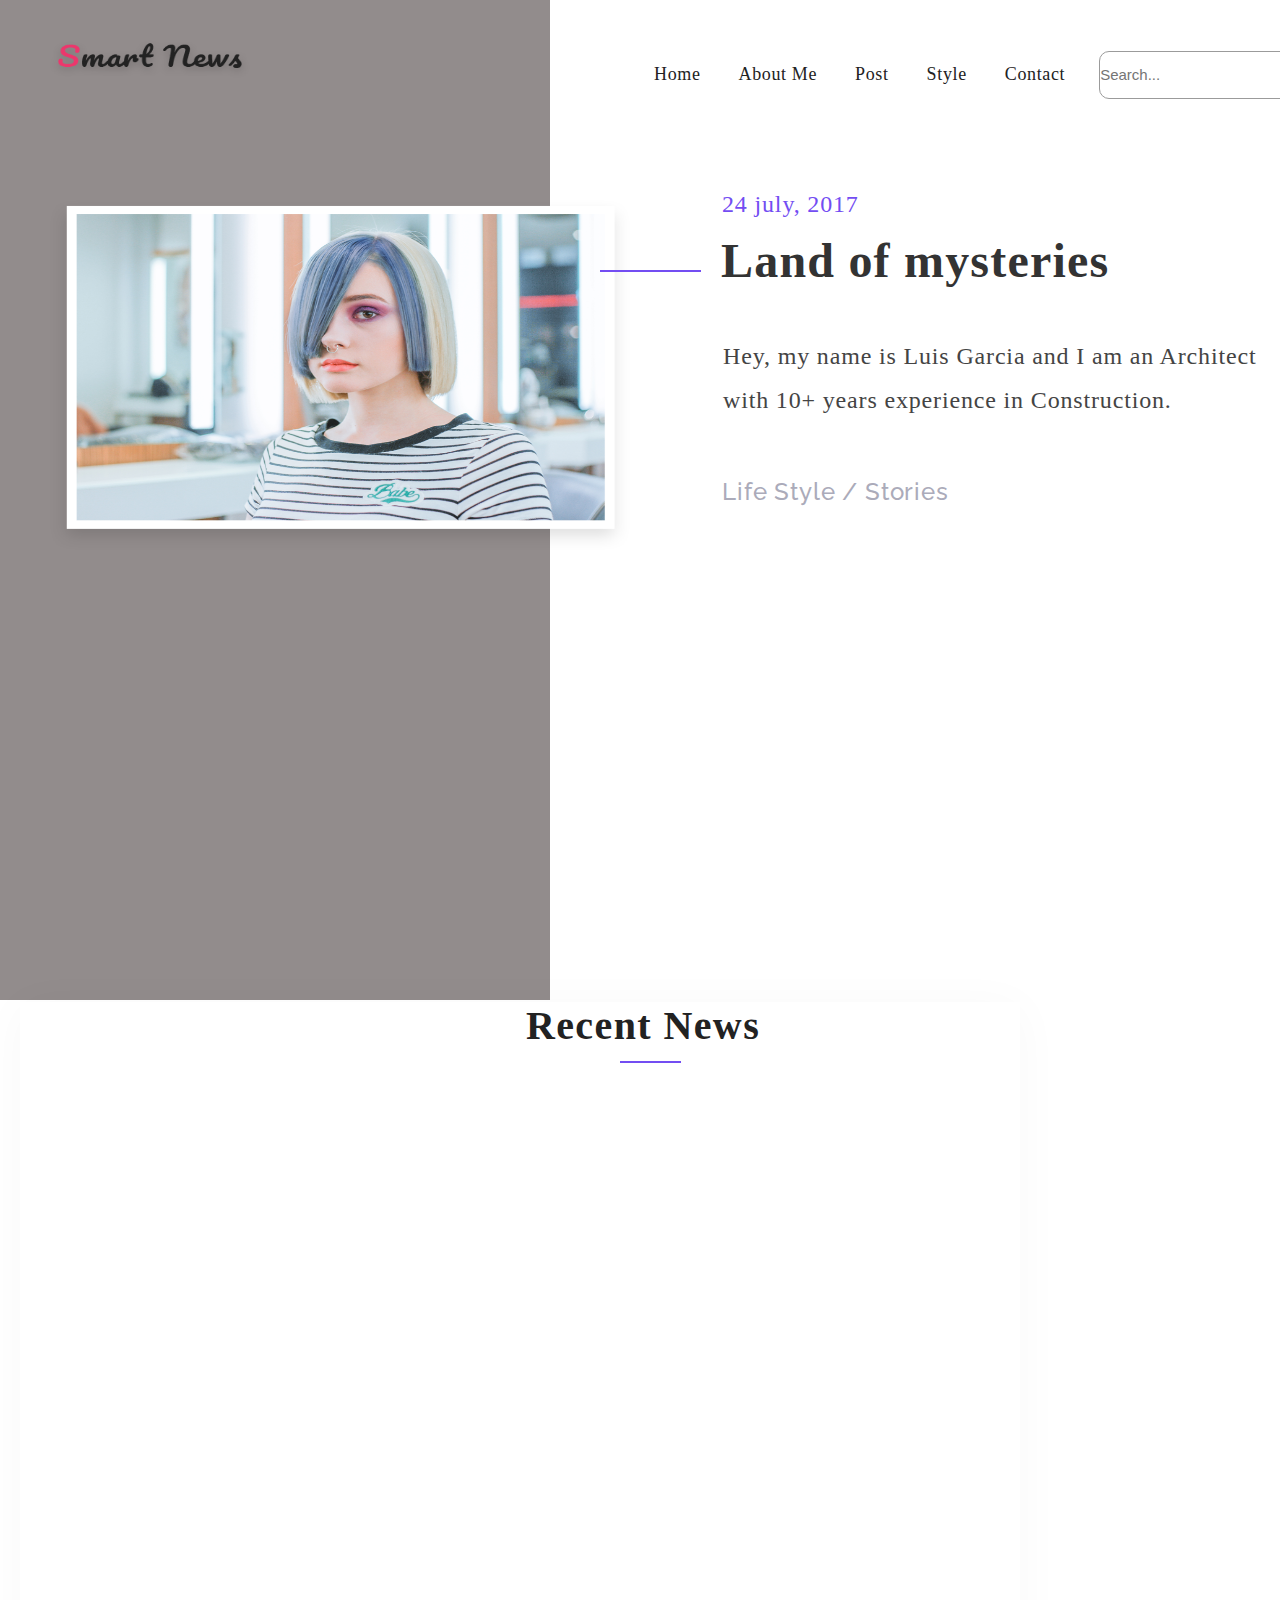
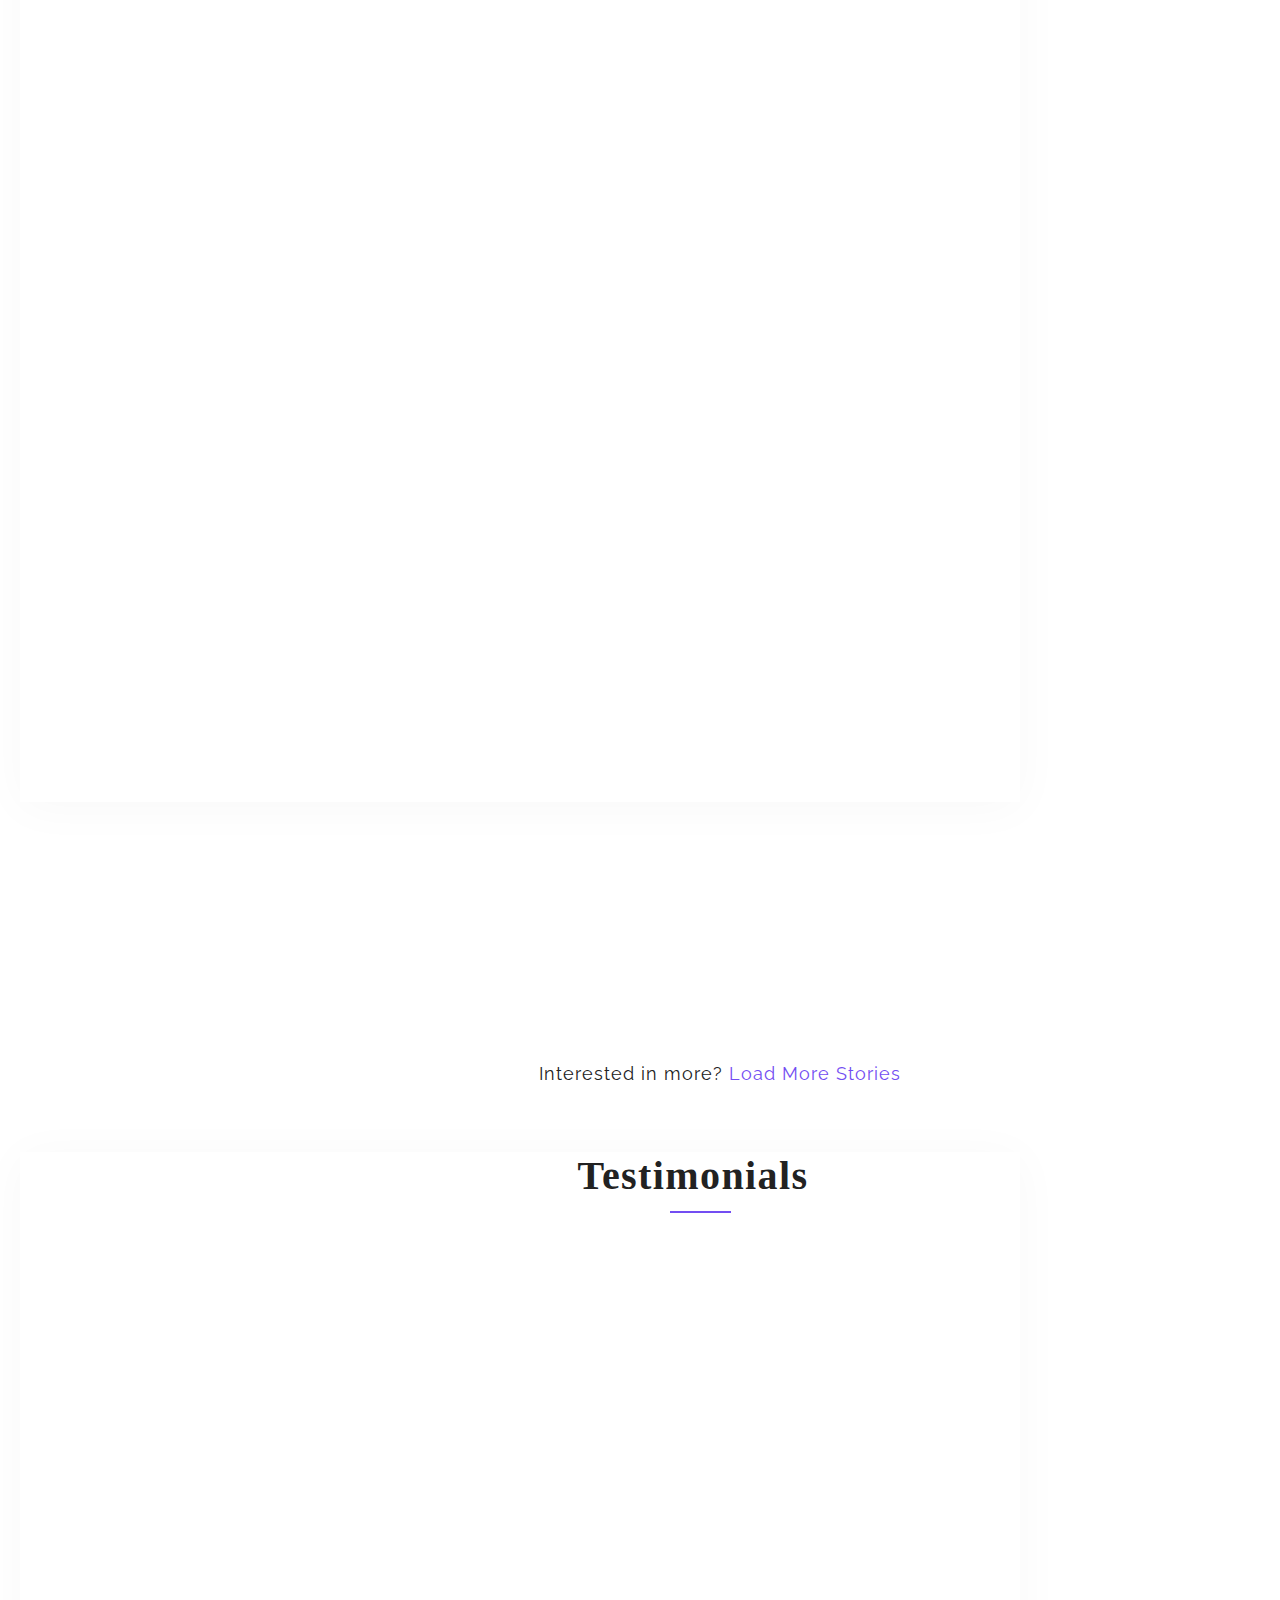
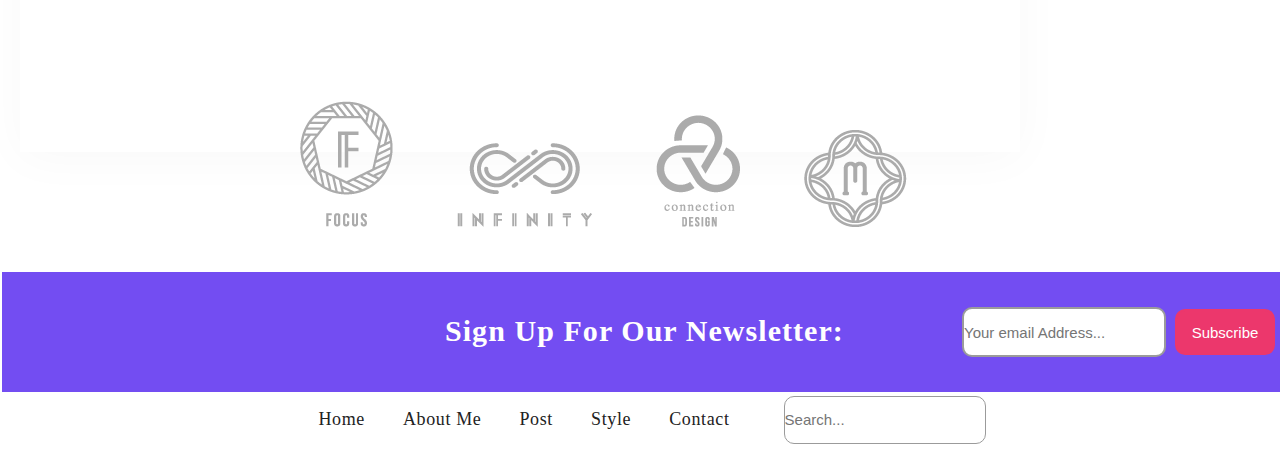
<file: index.html>
<!doctype html>
<html>
<head>
<meta charset="utf-8">
<title>Untitled Document</title>
<link href="index.css" rel="stylesheet" type="text/css">
<link rel="stylesheet" href="https://pro.fontawesome.com/releases/v5.10.0/css/all.css" integrity="sha384-AYmEC3Yw5cVb3ZcuHtOA93w35dYTsvhLPVnYs9eStHfGJvOvKxVfELGroGkvsg+p" crossorigin="anonymous"/>
<link href="https://unpkg.com/aos@2.3.1/dist/aos.css" rel="stylesheet">
</head>

<body>
	<section id="background">
		<img class="hinh1" src="image/1.png">
		<hr class="hrlogo">
		<nav>
			<img class="logo" src="image/Smart News.png">
		</nav>
		<div id="bg">
		<ul>
		  	<li><a href="#home" class="smoothScroll"></a>Home</li>
			<li><a href="#about" class="smoothScroll"></a>About Me</li>
			<li><a href="#post" class="smoothScroll"></a>Post</li>
			<li><a href="#style" class="smoothScroll"></a>Style</li>
			<li><a href="#contact" class="smoothScroll"></a>Contact</li>
			<input type="text" class="ip" placeholder="Search...">
		</ul>
			
			<div class="pheader">
<p class="phan_1_p">24 july, 2017</p>
		<p class="phan_2_p">Land of mysteries</p>
		<p class="phan_3_p">Hey, my name is Luis Garcia and I am an Architect with 10+ years experience in Construction.</p>
		<p class="phan_4_p">Life Style / Stories</p>
				</div>
	  
		</div>
	</section>
	<section id="recentnews">
		<p class="r-n">Recent News</p>
		<hr class="hrr-n">
		<div id="container" data-aos="fade-up">
			<div class="container1left">
				<img class="hinh2" src="image/2.png">
				<button class="cbtn1">Design</button>
				<button class="cbtn2">Document</button>
				<p class="cp1">How to Create Cool Pattern In Image Process</p>
				<p class="cp2">By Adam Rose     16 hours Ago</p>
			</div>
			<div class="container1center">
				<button class="cbtn1">Music</button>
				<button class="cbtn2">Travel</button>
				<p class="cp1">5 Great lessions you can learn from music</p>
				<p class="cp3">Omnes enim iucundum motum, quo sensus hilaretur. Ego vero isti, inquam, permitto. Qui est in parvis malis. </p>
				<p class="cp2">By Adam Rose     18 hours Ago</p>
			</div>
			<div class="container1right">
				<img class="hinh3" src="image/3.png">
			</div>
		</div>
		<div id="container2" data-aos="flip-left">>
			<div class="container1left">
				<img class="hinh2" src="image/4.png">
				<button class="cbtn1">Design</button>
				<button class="cbtn2">Travel</button>
				<p class="cp1">The Ultimate Cheat Sheet on galleries</p>
				<p class="cp2">By Robert Bosch     09 hours Ago</p>
			</div>
			<div class="container2center">
				<a href="#"><i class="cloud fal fa-cloud-download-alt"></i></a>

				<p class="cp4">Download  Noticies free invoice templates</p>

			</div>
			<div class="container1left">
				<img class="hinh2" src="image/5.png">
				<button class="cbtn1">Design</button>
				<button class="cbtn2">Document</button>
				<p class="cp1">Do your own thing on your own terms</p>
				<p class="cp2">By Shane Watson     05 hours Ago</p>
			</div>
		</div>
		<div >
		<p class="p1">Interested in more? <span style="color: #734df2">Load More Stories</span></p>
		</div>
	</section>
	<section id="Testimonials">
		<p class="tm">Testimonials</p>
		<hr class="hrtm">
		<div class="test" data-aos="zoom-in-down">
		<div class="t1" data-aos="zoom-in-down">
			<img class="hinh4" src="image/6.png">
			<p class="p2">Shane Watson</p>
			<hr class="hrt">
			<p class="p3">Neque porro quisquam est, qui dolorem ipsum quia consectetur, dolor sit amet, consectetur, numquam</p>
		</div>
			<div class="t1" data-aos="zoom-in-down">
			<img class="hinh4" src="image/7.png">
			<p class="p2">Luis Garcia</p>
			<hr class="hrt">
			<p class="p3">Neque porro quisquam est, qui dolorem ipsum quia consectetur, dolor sit amet, consectetur, numquam</p>
		</div>
						<div class="t1" data-aos="zoom-in-down">
			<img class="hinh4" src="image/8.png">
			<p class="p2">Amy Adams</p>
			<hr class="hrt">
			<p class="p3">Neque porro quisquam est, qui dolorem ipsum quia consectetur, dolor sit amet, consectetur, numquam</p>
		</div>
			</div>
		<div class="social">
			<img class="s1" src="image/Logo1.png">
			<img class="s1" src="image/Logo 2.png">
			<img class="s1" src="image/Logo 3.png">
			<img class="s1" src="image/Logo 4.png">
		</div>
	</section>
	<section id="newsletter">
		<p class="pnews">Sign Up For Our Newsletter:</p>
		<input type="text" class="ipn" placeholder="Your email Address...">
		<button type="submit" class="btnnews">Subscribe</button>
	</section>
	<section id="footer">
				<ul>
		  
			<li>Home</li>
			<li>About Me</li>
			<li>Post</li>
			<li>Style</li>
			<li>Contact</li>
					<input type="text" class="ipf" placeholder="Search...">
		</ul>
<div class="mxh">
			<a href="#"><i class="fab fa-facebook-f mangxhf"></i></a>
			<a href="#"><i class="fab fa-instagram mangxhi"></i></a>
			<a href="#"><i class="fab fa-twitter mangxht"></i></a>
			<a href="#"><i class="fab fa-behance mangxhb"></i></a>
			<a href="#"><i class="fab fa-google-plus-g mangxhg"></i></a>
		</div>
	</section>
	<script src="https://unpkg.com/aos@2.3.1/dist/aos.js"></script>
	    <script>
      AOS.init({
        easing: 'ease-in-out-sine'
      });
    </script>
</body>
</html>
</file>
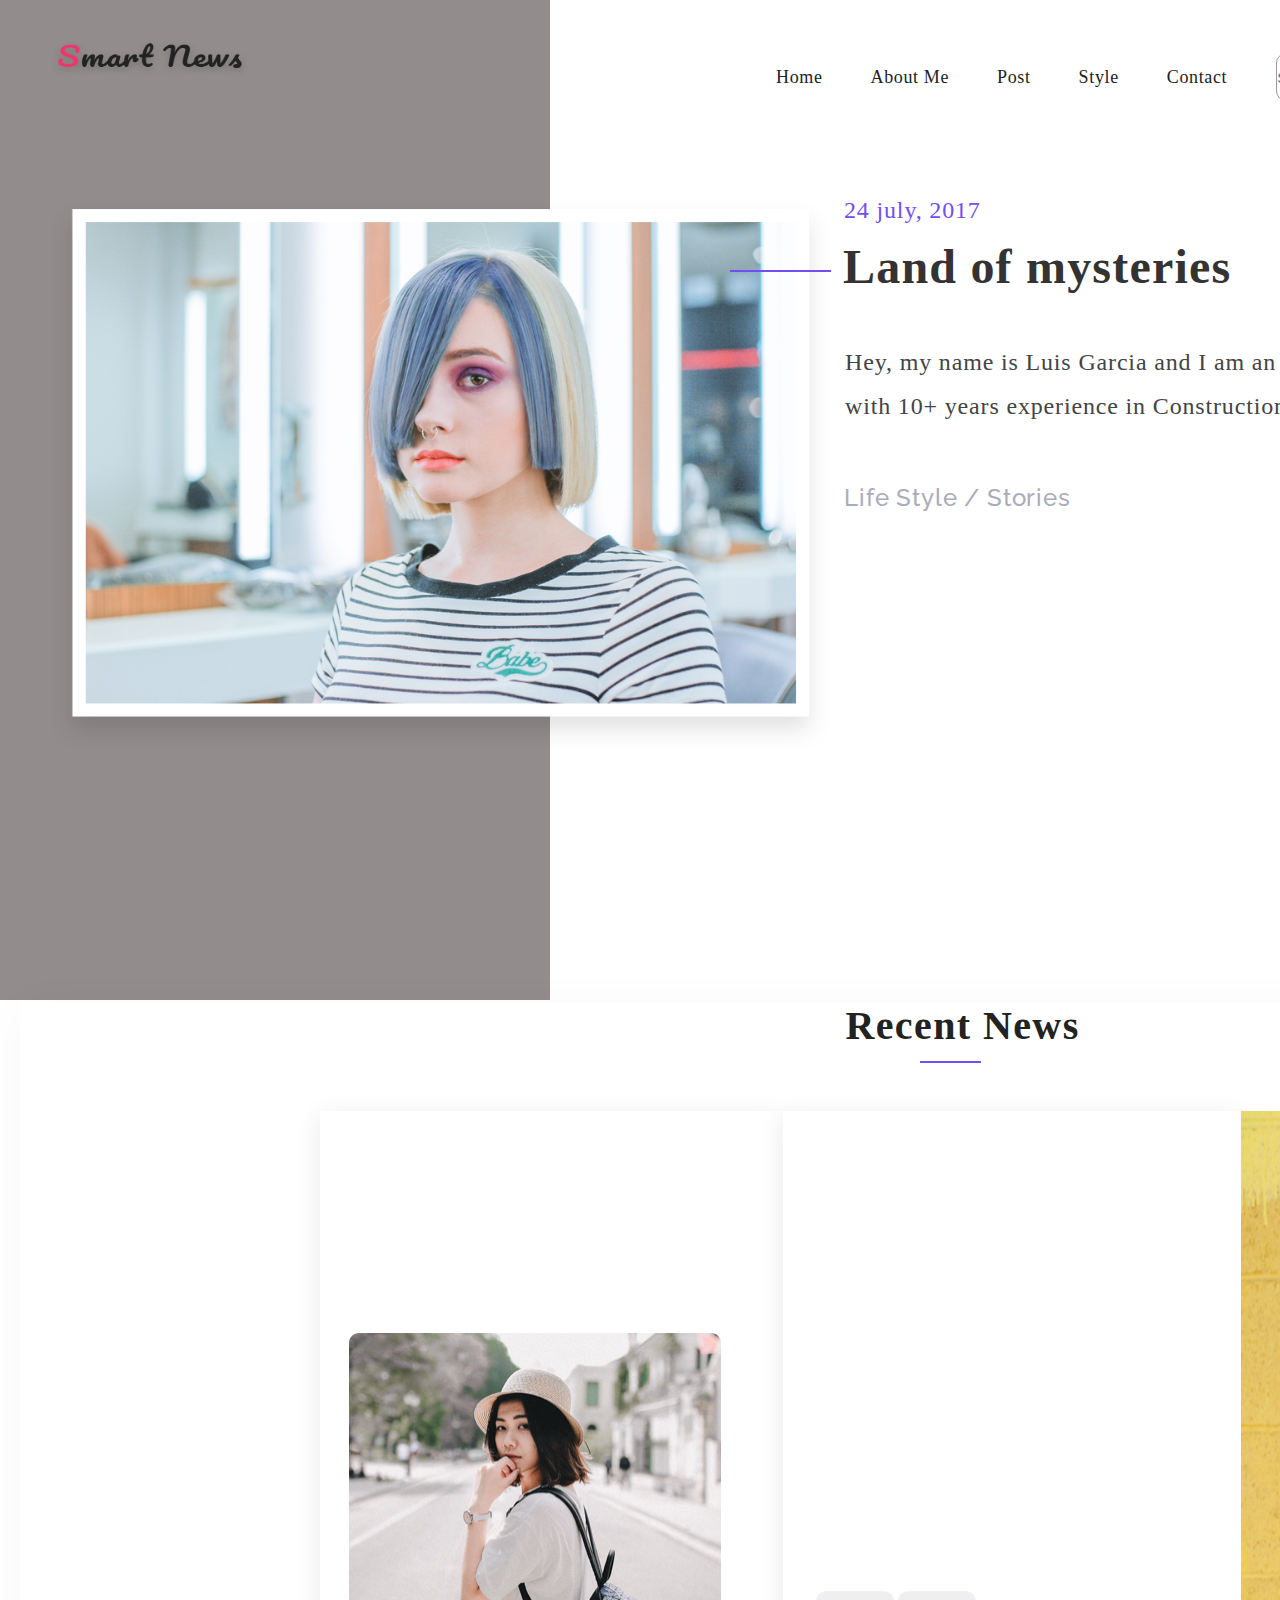
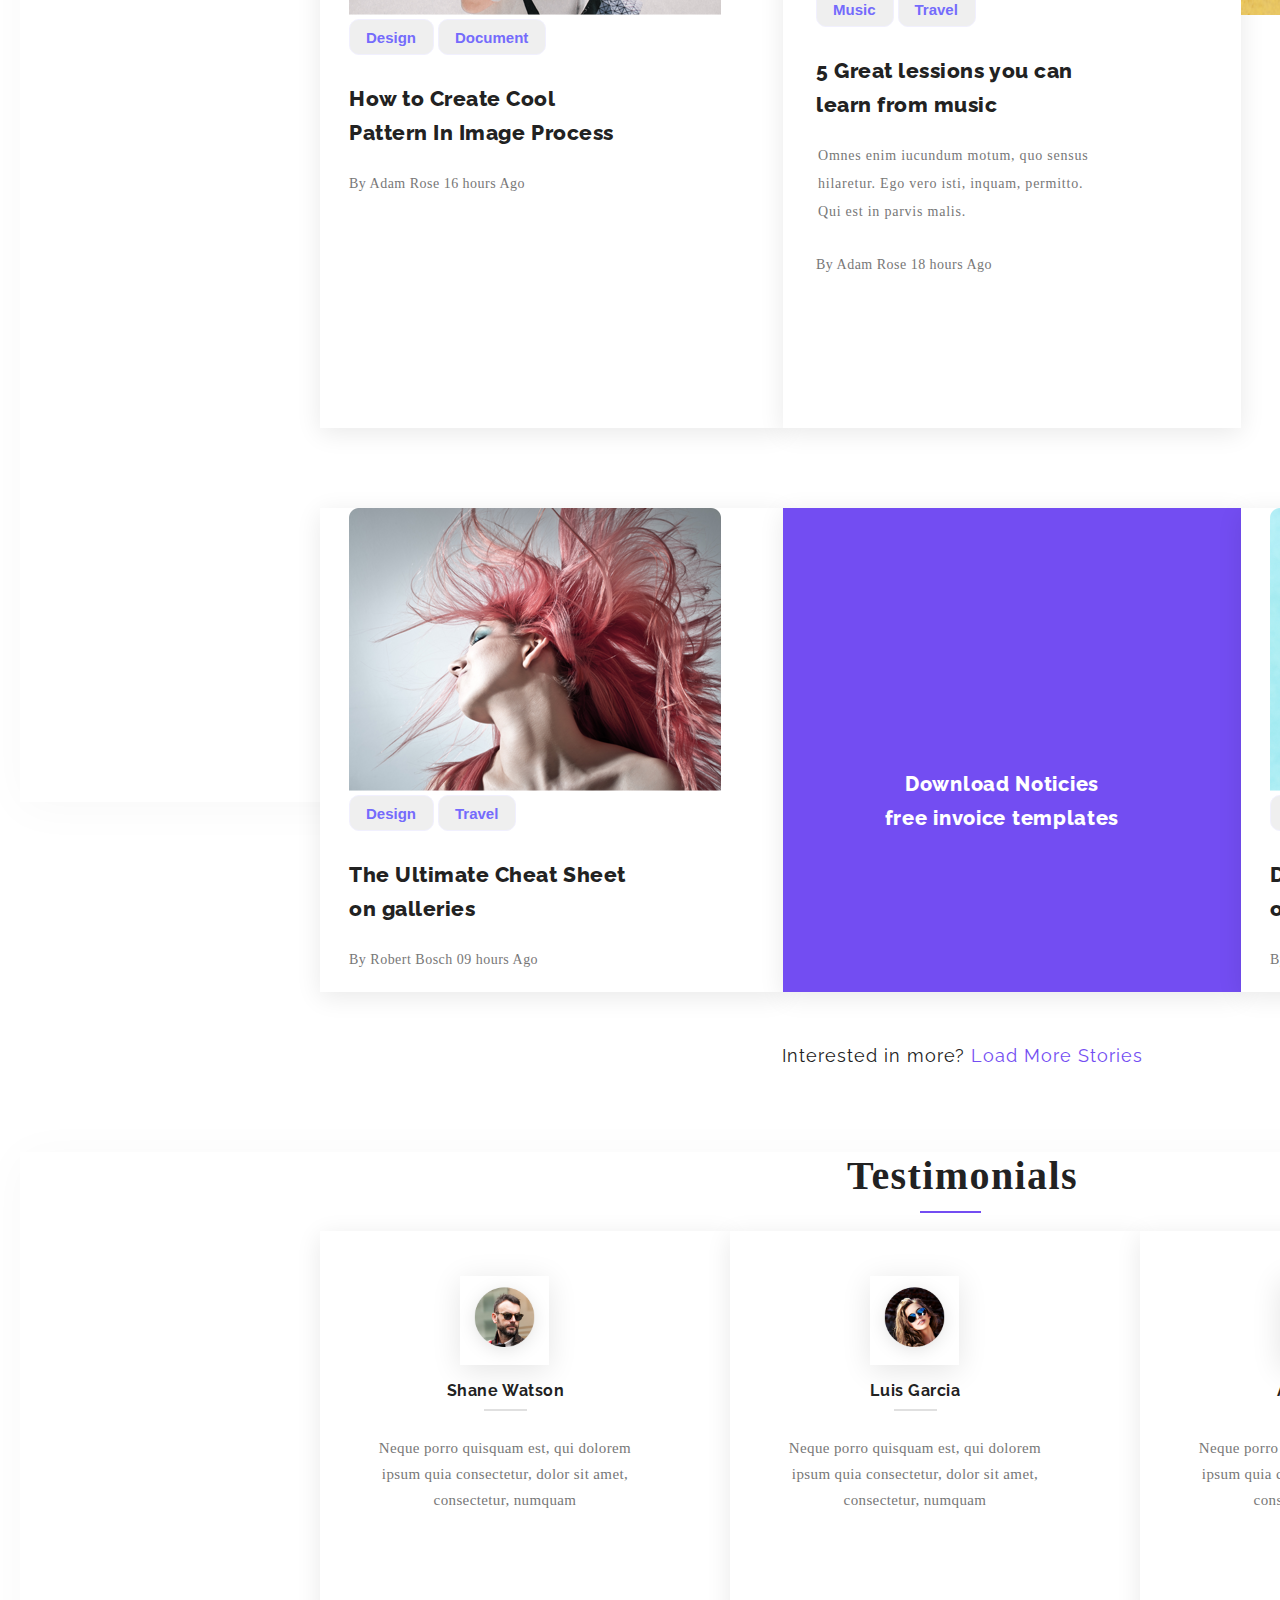
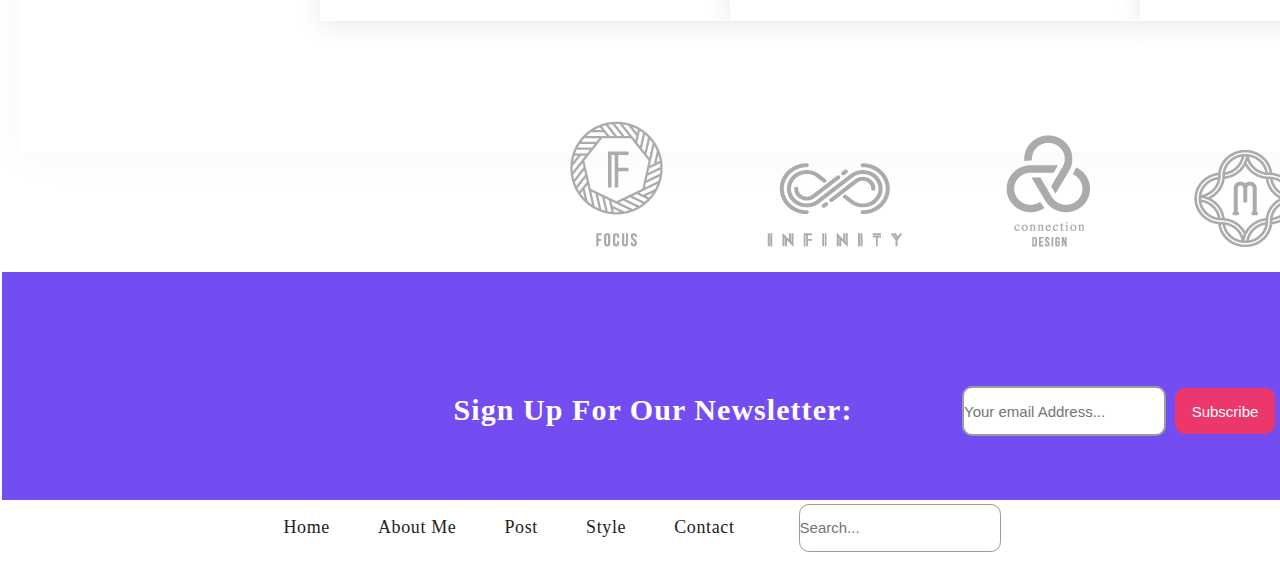
<file: main.html>
<!doctype html>
<html>
<head>
<meta charset="utf-8">
<title>Untitled Document</title>
<link href="main.css" rel="stylesheet" type="text/css">
</head>

<body>
	<section id="background">
		<img class="hinh1" src="image/1.png">
		<hr class="hrlogo">
		<nav>
			<img class="logo" src="image/Smart News.png">
		</nav>
		<div id="bg">
		<ul>
		  	<li>Home</li>
			<li>About Me</li>
			<li>Post</li>
			<li>Style</li>
			<li>Contact</li>
			<input type="text" class="ip" placeholder="Search...">
		</ul>
<p class="phan_1_p">24 july, 2017</p>
		<p class="phan_2_p">Land of mysteries</p>
		<p class="phan_3_p">Hey, my name is Luis Garcia and I am an Architect with 10+ years experience in Construction.</p>
		<p class="phan_4_p">Life Style / Stories</p>
	  </div>
		
	</section>
	<section id="recentnews">
		<p class="r-n">Recent News</p>
		<hr class="hrr-n">
		<div id="container">
			<div class="container1left">
				<img class="hinh2" src="image/2.png">
				<button class="cbtn1">Design</button>
				<button class="cbtn2">Document</button>
				<p class="cp1">How to Create Cool Pattern In Image Process</p>
				<p class="cp2">By Adam Rose     16 hours Ago</p>
			</div>
			<div class="container1center">
				<button class="cbtn1">Music</button>
				<button class="cbtn2">Travel</button>
				<p class="cp1">5 Great lessions you can learn from music</p>
				<p class="cp3">Omnes enim iucundum motum, quo sensus hilaretur. Ego vero isti, inquam, permitto. Qui est in parvis malis. </p>
				<p class="cp2">By Adam Rose     18 hours Ago</p>
			</div>
			<div class="container1right">
				<img class="hinh3" src="image/3.png">
			</div>
		</div>
		<div id="container2">
			<div class="container1left">
				<img class="hinh2" src="image/4.png">
				<button class="cbtn1">Design</button>
				<button class="cbtn2">Travel</button>
				<p class="cp1">The Ultimate Cheat Sheet on galleries</p>
				<p class="cp2">By Robert Bosch     09 hours Ago</p>
			</div>
			<div class="container2center">
				<a href="#"><i class="cloud fal fa-cloud-download-alt"></i></a>

				<p class="cp4">Download  Noticies free invoice templates</p>

			</div>
			<div class="container1left">
				<img class="hinh2" src="image/5.png">
				<button class="cbtn1">Design</button>
				<button class="cbtn2">Document</button>
				<p class="cp1">Do your own thing on your own terms</p>
				<p class="cp2">By Shane Watson     05 hours Ago</p>
			</div>
		</div>
		<div >
		<p class="p1">Interested in more? <span style="color: #734df2">Load More Stories</span></p>
		</div>
	</section>
	<section id="Testimonials">
		<p class="tm">Testimonials</p>
		<hr class="hrtm">
		<div class="test">
		<div class="t1">
			<img class="hinh4" src="image/6.png">
			<p class="p2">Shane Watson</p>
			<hr class="hrt">
			<p class="p3">Neque porro quisquam est, qui dolorem ipsum quia consectetur, dolor sit amet, consectetur, numquam</p>
		</div>
			<div class="t1">
			<img class="hinh4" src="image/7.png">
			<p class="p2">Luis Garcia</p>
			<hr class="hrt">
			<p class="p3">Neque porro quisquam est, qui dolorem ipsum quia consectetur, dolor sit amet, consectetur, numquam</p>
		</div>
						<div class="t1">
			<img class="hinh4" src="image/8.png">
			<p class="p2">Amy Adams</p>
			<hr class="hrt">
			<p class="p3">Neque porro quisquam est, qui dolorem ipsum quia consectetur, dolor sit amet, consectetur, numquam</p>
		</div>
			</div>
		<div class="social">
			<img class="s1" src="image/Logo1.png">
			<img class="s1" src="image/Logo 2.png">
			<img class="s1" src="image/Logo 3.png">
			<img class="s1" src="image/Logo 4.png">
		</div>
	</section>
	<section id="newsletter">
		<p class="pnews">Sign Up For Our Newsletter:</p>
		<input type="text" class="ipn" placeholder="Your email Address...">
		<button type="submit" class="btnnews">Subscribe</button>
	</section>
	<section id="footer">
				<ul>
		  
			<li>Home</li>
			<li>About Me</li>
			<li>Post</li>
			<li>Style</li>
			<li>Contact</li>
					<input type="text" class="ipf" placeholder="Search...">
		</ul>
<div class="mxh">
			<a href="#"><i class="fab fa-facebook-f mangxhf"></i></a>
			<a href="#"><i class="fab fa-instagram mangxhi"></i></a>
			<a href="#"><i class="fab fa-twitter mangxht"></i></a>
			<a href="#"><i class="fab fa-behance mangxhb"></i></a>
			<a href="#"><i class="fab fa-google-plus-g mangxhg"></i></a>
		</div>
	</section>
</body>
</html>
</file>
<file: index.css>
@charset "utf-8";
@import url('https://fonts.googleapis.com/css2?family=Playfair+Display&display=swap');
@import url('https://fonts.googleapis.com/css2?family=Raleway:wght@500&display=swap');
/* CSS Document */
*{
	margin: 0;
	padding: 0;
}
body{
	max-width: 1000px;
}
#background{
   	margin: 0 auto;
  	padding: 0px 500px 0px 50px;
	background-color: #928C8C;
	height: 1000px;
}
.logo{
	width: 200px;
  	height: 38px;
	float: left;
	padding-right: 30px;
	padding-top: 40px;
}
ul{
	list-style-type: none;
}
li{
	display: inline;	
	margin: 10px 30px 10px 04px;
  	font-family: PlayfairDisplay;
  	font-size: 18px;
  	font-weight: normal;
  	font-stretch: normal;
  	font-style: normal;
  	line-height: 2.89;
  	letter-spacing: 0.63px;
  	text-align: center;
  	color: #222222;
}
.ip{
	border: solid 1px #9b9b9b;
	background-color: white;
	color: black; 
	font-size: 15px;
	margin: 0px;
	padding: 0;
	width: 200px;
 	height: 46px;
	border-radius: 10px;
}
#bg{
	width: 700px;
  	height: 972px;
  	margin: 0px 0px 19px 500px;
  	padding: 48px 116px 323px 100px;
  	background-color: #ffffff;
}
.phan_1_p{
	width: 144px;
  height: 25px;
  margin: 80px 229px 30px 72px;
  font-family: PlantagenetCherokee;
  font-size: 24px;
  font-weight: normal;
  font-stretch: normal;
  font-style: normal;
  line-height: 2;
  letter-spacing: 0.84px;
  text-align: left;
  color: #734df2;
}
.phan_2_p{
	width: 411px;
  height: 48px;
  margin: 30px 196px 52px 71px;
  font-family: PlayfairDisplay;
  font-size: 48px;
  font-weight: bold;
  font-stretch: normal;
  font-style: normal;
  line-height: 1.08;
  letter-spacing: 1.2px;
  text-align: left;
  color: #333333;
}
.phan_3_p{
	width: 584px;
  height: 68px;
  margin: 52px 21px 65px 73px;
  font-family: PlayfairDisplay;
  font-size: 24px;
  font-weight: normal;
  font-stretch: normal;
  font-style: normal;
  line-height: 1.83;
  letter-spacing: 0.84px;
  text-align: left;
  color: #444444;
}
.phan_4_p{
	width: 269px;
  height: 17px;
  margin: 65px 104px 0 72px;
  font-family: Raleway;
  font-size: 24px;
  font-weight: 500;
  font-stretch: normal;
  font-style: normal;
  line-height: 2;
  letter-spacing: 0.84px;
  text-align: left;
  color: #ababba;
}
.hinh1{
	width: 580px;
  	height: 350px;
	position: absolute;
	margin-left: 0;
	display: block;
	padding-left: 0px;
	padding-top: 200px;	
}
.hrlogo{
	width: 101px;
  	height: 2px;
  	margin: 270px 550px;
  	background-color: #734df2;
	border: none;
	position:absolute;
}
#recentnews{
 width: 1000px;
  height: 1400px;
  margin: 2px 18px 118px 20px;
  box-shadow: -0.3px 5px 46px 0 rgba(0, 0, 0, 0.03);
  background-color: #ffffff;
}
.r-n{
	width: 246px;
  height: 29px;
  margin: 0 500px;
  font-family: PlayfairDisplay;
  font-size: 40px;
  font-weight: bold;
  font-stretch: normal;
  font-style: normal;
  line-height: 1.2;
  letter-spacing: 1.4px;
  text-align: center;
  color: #222222;
}
.hrr-n{
	width: 61px;
  	height: 2px;
  	margin: 30px 600px;
  	background-color: #734df2;
	border: none;
	position:absolute;
}
#container{
	display: table;
	margin-left: 20px;
	margin-top: 80px;
	max-height: 500px;
}
#container2{
	display: table;
	margin-left: 20px;
	margin-top: 80px;
	max-height: 500px;
}
.container1left{
	width: 372px;
  height: 200px;
  margin: 10px;
  padding: 0px 62px 0px 29px;
  box-shadow: -0.3px 5px 24px 0 rgba(0, 0, 0, 0.09);
  background-color: #ffffff;
	display: table-cell;
}
.container1center{
	width: 372px;
  height: 100px;
  margin: 0px 34px 28px 31px;
  padding: 0px 53px 172px 33px;
  box-shadow: -0.3px 5px 24px 0 rgba(0, 0, 0, 0.09);
  background-color: #ffffff;
	display: table-cell;
}
.container1right{
	display: table-cell;
	width: 372px;
  height: 300px;
}
.container2center{
	width: 372px;
  height: 100px;
  margin: 0px 34px 28px 31px;
  padding: 0px 53px 172px 33px;
  box-shadow: -0.3px 5px 24px 0 rgba(0, 0, 0, 0.09);
  background-color: #734df2;
	display: table-cell;
}
.hinh2{
	  width: 372px;
  height: 282.5px;
}
.hinh3{
		width: 372px;
  height: 504px;
	
}
.cbtn1{
    border: 1px #f1f0fe solid;
    color: #746bfc;
    font-size: 15px;
    font-weight: 600;
    padding-top: 9px;
    padding-right: 17px;
    padding-left: 16px;
    padding-bottom: 8px;
    border-radius: 10px;
	margin: 0;
}
.cbtn2{
	border: 1px #f1f0fe solid;
	color: #746bfc;
	font-size: 15px;
	font-weight: 600;
	padding: 9px 17px 8px 16px;
	border-radius: 10px;
}
.cp1{
	width: 281px;
  height: 53px;
  margin: 27px 0 25px;
  font-family: Raleway;
  font-size: 21px;
  font-weight: 800;
  font-stretch: normal;
  font-style: normal;
  line-height: 1.62;
  letter-spacing: 0.53px;
  text-align: left;
  color: #222222;
}
.cp2{
	width: 200px;
  height: 15px;
  margin: 25px 81px 0 0;
  font-family: PlayfairDisplay;
  font-size: 14px;
  font-weight: normal;
  font-stretch: normal;
  font-style: normal;
  line-height: 3.43;
  letter-spacing: 0.49px;
  text-align: left;
  color: #777777;
}
.cp3{
	width: 275px;
  height: 71px;
  margin: 35px 0 28px 2px;
  font-family: PlayfairDisplay;
  font-size: 14px;
  font-weight: normal;
  font-stretch: normal;
  font-style: normal;
  line-height: 2;
  letter-spacing: 0.77px;
  text-align: left;
  color: #777777;
}
.cp4{
	 width: 239px;
  height: 53px;
  margin: 0 auto;
  font-family: Raleway;
  font-size: 20px;
  font-weight: 800;
  font-stretch: normal;
  font-style: normal;
  line-height: 1.7;
  letter-spacing: 0.7px;
  text-align: center;
  color: #ffffff;
}
.p1{
	width: 400px;
  height: 18px;
  margin: 0 450px;
	padding: 50px;
  font-family: Raleway;
  font-size: 18px;
  font-weight: 500px;
  font-stretch: normal;
  font-style: normal;
  line-height: 1.56;
  letter-spacing: 0.99px;
  text-align: center;
  color: #222222;
}
#Testimonials{
	 width: 1000px;
  height: 600px;
  margin: 350px 18px 0px 20px;
  box-shadow: -0.3px 5px 46px 0 rgba(0, 0, 0, 0.03);
  background-color: #ffffff;
}
.test{
	display: table;
	padding: 50px;
	padding-left: 50px;
}
.tm{
	width: 246px;
  height: 29px;
  margin: 0 550px;
  font-family: PlayfairDisplay;
  font-size: 40px;
  font-weight: bold;
  font-stretch: normal;
  font-style: normal;
  line-height: 1.2;
  letter-spacing: 1.4px;
  text-align: center;
  color: #222222;
	 
}
.hrtm{
	width: 61px;
  	height: 2px;
  	margin: 30px 650px;
  	background-color: #734df2;
	border: none;
	position:absolute;
}
.t1{
	width: 300px;
  height: 300px;
  margin: 800px 310px 135px 450px;
  padding: 45px 54px 45px 56px;
  box-shadow: -0.3px 5px 24px 0 rgba(0, 0, 0, 0.09);
  background-color: #ffffff;
	display: table-cell;
}
.hinh4{
	width: 89px;
  height: 89px;
  margin: 0 85px 5px 84px;
  box-shadow: -0.3px 5px 29px 0 rgba(0, 0, 0, 0.11);
  background-color: #ffffff;
}
.p2{
	width: 135px;
  height: 12px;
  margin: 5px 61px 18px 62px;
  font-family: Raleway;
  font-size: 16px;
  font-weight: bold;
  font-stretch: normal;
  font-style: normal;
  line-height: 1.5;
  letter-spacing: 0.56px;
  text-align: center;
  color: #222222;
}
.p3{
	width: 258px;
  height: 67px;
  margin: 25px 0 0;
  font-family: PlayfairDisplay;
  font-size: 15px;
  font-weight: normal;
  font-stretch: normal;
  font-style: normal;
  line-height: 1.73;
  letter-spacing: 0.38px;
  text-align: center;
  color: #777777;
}
.hrt{
	width: 43px;
  height: 2px;
  margin: 18px 107px 25px 108px;
  background-color: #e0e0e0;
border: none
}
.social{
	margin: 0 auto;
	padding-left: 250px;

}
.s1{
	padding: 30px;
}
#newsletter{
	width: 1000px;
  height: 10px;
  margin: 120px 1px 1px 2px;
  padding: 30px 444px 80px 443px;
  background-color: #734df2;
}
.pnews{
	width: 416px;
  height: 19px;
  margin: 15px 96px 14px 0;
  font-family: PlayfairDisplay;
  font-size: 30px;
  font-weight: bold;
  font-stretch: normal;
  font-style: normal;
  line-height: 0.93;
  letter-spacing: 1.05px;
  text-align: 300px;
  color: #fffefe;
	float: left;
}
.ipn{
	border: solid 2px #9b9b9b;
	background-color: white;
	color: black; 
	font-size: 15px;
	margin: 5px;
	padding: 0;
	width: 200px;
 	height: 46px;
	border-radius: 10px;
	display: inline;
}
.btnnews{
	border: solid 2px #ec376c;
	background: #ec376c;
	color: white; 
	font-size: 15px;
	width: 100px;
 	height: 46px;
	border-radius: 10px;
}
#footer{
	text-align: center;
	margin-left: 300px;
}
.ipf{
	border: solid 1px #9b9b9b;
	background-color: white;
	color: black; 
	font-size: 15px;
	margin-left: 20px;
	padding: 10;
	width: 200px;
 	height: 46px;
	border-radius: 10px;
}
.mxh{
	text-align: center;
	padding-top: 10px;
}
.mangxhf{
	color: black;
	font-size: 15px;
	padding-right: 30px;
}
.mangxhi{
	color: black;
	font-size: 15px;
	padding-right: 30px;
}
.mangxht{
	color: black;
	font-size: 15px;
	padding-right: 30px;
}
.mangxhb{
	color: black;
	font-size: 15px;
	padding-right: 30px;
}
.mangxhg{
	color: black;
	font-size: 15px;
	padding-right: 30px;
}
@media screen and (max-width: 376px){
	
#background{
   	margin: 0 auto;
  	padding: 0px 187px 0px 10px;
	background-color: #928C8C;
	height: 175px;
}
.logo{
	width: 70px;
  	height: 14px;
	float: left;
	padding-right: 5px;
	padding-top: 10px;
}
ul{
	list-style-type: none;
}
li{
	display: inline;	
	margin: 5px;
  	font-family: PlayfairDisplay;
  	font-size: 7px;
  	font-weight: normal;
  	font-stretch: normal;
  	font-style: normal;
  	line-height: 2.89;
  	letter-spacing: 0.63px;
  	text-align: center;
  	color: #222222;
}
.ip{
	border: solid 1px #9b9b9b;
	background-color: white;
	color: black; 
	font-size: 6px;
	margin: 0px;
	padding: 2px;
	width: 40px;
 	height: 17px;
	border-radius: 5px;
	float: right;
		
}
#bg{
	background-color: #928C8C;
	width: 330px;
  	height: 364px;
  	margin: 0px;
  	padding: 0px;
}
	.pheader{
		background-color: white;

	}
.phan_1_p{
	width: 100px;
  height: 10px;
  margin: 220px 229px 15px 27px;
  font-family: PlantagenetCherokee;
  font-size: 10px;
  font-weight: normal;
  font-stretch: normal;
  font-style: normal;
  line-height: 2;
  letter-spacing: 0.84px;
  text-align: left;
  color: #734df2;
}
.phan_2_p{
	width: 350px;
  height: 15px;
  margin: 20px 196px 20px 27px;
  font-family: PlayfairDisplay;
  font-size: 18px;
  font-weight: bold;
  font-stretch: normal;
  font-style: normal;
  line-height: 1.08;
  letter-spacing: 1.2px;
  text-align: left;
  color: #333333;
}
.phan_3_p{
	width: 300px;
  height: 25px;
  margin: 20px 21px 20px 27px;
  font-family: PlayfairDisplay;
  font-size: 9px;
  font-weight: normal;
  font-stretch: normal;
  font-style: normal;
  line-height: 1.83;
  letter-spacing: 0.84px;
  text-align: left;
  color: #444444;
}
.phan_4_p{
	width: 269px;
  height: 15px;
  margin: 20px 104px 20px 27px;
  font-family: Raleway;
  font-size: 9px;
  font-weight: 500;
  font-stretch: normal;
  font-style: normal;
  line-height: 2;
  letter-spacing: 0.84px;
  text-align: left;
  color: #ababba;
}
.hinh1{
	width: 300px;
  	height: 200px;
	position: absolute;
	margin-left: 0;
	display: block;
	padding-left: 0px;
	padding-top: 50px;	
}
#recentnews{
 width: 375px;
  height: 800px;
  margin: 250px 6px 44px 2px;
  box-shadow: -0.3px 5px 46px 0 rgba(0, 0, 0, 0.03);
  background-color: #ffffff;
}
.r-n{
	width: 246px;
  height: 29px;
  margin: 0 55px;
  font-family: PlayfairDisplay;
  font-size: 20px;
  font-weight: bold;
  font-stretch: normal;
  font-style: normal;
  line-height: 1.2;
  letter-spacing: 1.4px;
  text-align: center;
  color: #222222;
}
.hrr-n{
	width: 35px;
  	height: 2px;
  	margin: 10px 155px;
  	background-color: #734df2;
	border: none;
	position:absolute;
}
#container{
	display: table;
	margin-left: 7px;
	max-height: 187px;
	margin-top: 30px;
}
#container2{
	display: table;
	margin-left: 7px;
	max-height: 187px;
}
.container1left{
	display: table-row;
	width: 300px;
  height: 300px;
  margin: 14px;
  padding: 10px 10px 10px 10px;
  box-shadow: -0.3px 5px 24px 0 rgba(0, 0, 0, 0.09);
  background-color: #ffffff;
}
.container1center{
	display: table-row;
	width: 372px;
  height: 300px;
  margin: 0px 34px 28px 31px;
  padding: 0px 53px 172px 33px;
  box-shadow: -0.3px 5px 24px 0 rgba(0, 0, 0, 0.09);
  background-color: #ffffff;
}
.container1right{
	display: table-row;
	width: 372px;
  height: 300px;
}
.container2center{
	display: table-row;
	width: 372px;
  height: 300px;
  margin: 0px 34px 28px 31px;
  padding: 0px 53px 172px 33px;
  box-shadow: -0.3px 5px 24px 0 rgba(0, 0, 0, 0.09);
  background-color: #734df2;
}
.hinh2{
	  width: 139px;
  height: 106px;
	float: left;
}
.hinh3{
		width: 372px;
  height: 504px;
	
}
.cbtn1{
    border: 1px #f1f0fe solid;
    color: #746bfc;
    font-size: 15px;
    font-weight: 600;
    padding-top: 9px;
    padding-right: 17px;
    padding-left: 16px;
    padding-bottom: 8px;
    border-radius: 10px;
	margin: 10px;
}
.cbtn2{
	border: 1px #f1f0fe solid;
	color: #746bfc;
	font-size: 15px;
	font-weight: 600;
	padding: 9px 17px 8px 16px;
	border-radius: 10px;
}
.cp1{
	width: 281px;
  height: 20px;
  margin: 55px 0 15px;
  font-family: Raleway;
  font-size: 15px;
  font-weight: 800;
  font-stretch: normal;
  font-style: normal;
  line-height: 1.62;
  letter-spacing: 0.53px;
  text-align: left;
  color: #222222;
}
.cp2{
	width: 200px;
  height: 30px;
  margin: 55px 10px 0 0;
  font-family: PlayfairDisplay;
  font-size: 14px;
  font-weight: normal;
  font-stretch: normal;
  font-style: normal;
  line-height: 3.43;
  letter-spacing: 0.49px;
  text-align: left;
  color: #777777;
}
.cp3{
	width: 275px;
  height: 20px;
  margin: 5px 0 18px 2px;
  font-family: PlayfairDisplay;
  font-size: 14px;
  font-weight: normal;
  font-stretch: normal;
  font-style: normal;
  line-height: 2;
  letter-spacing: 0.77px;
  text-align: left;
  color: #777777;
}
.cp4{
	 width: 239px;
  height: 53px;
  margin: 0 auto;
  font-family: Raleway;
  font-size: 20px;
  font-weight: 800;
  font-stretch: normal;
  font-style: normal;
  line-height: 1.7;
  letter-spacing: 0.7px;
  text-align: center;
  color: #ffffff;
}
.p1{
	width: 400px;
  height: 18px;
  margin: 0 450px;
	padding: 50px;
  font-family: Raleway;
  font-size: 18px;
  font-weight: 500px;
  font-stretch: normal;
  font-style: normal;
  line-height: 1.56;
  letter-spacing: 0.99px;
  text-align: center;
  color: #222222;
}
#Testimonials{
	 width: 375px;
  height: 600px;
  margin: 1550px 18px 0px 20px;
  box-shadow: -0.3px 5px 46px 0 rgba(0, 0, 0, 0.03);
  background-color: #ffffff;
}
.test{
	padding: 50px;
	padding-left: 10px;
	display: table;
}
.tm{
	width: 246px;
  height: 29px;
  margin: 0 55px;
  font-family: PlayfairDisplay;
  font-size: 20px;
  font-weight: bold;
  font-stretch: normal;
  font-style: normal;
  line-height: 1.2;
  letter-spacing: 1.4px;
  text-align: center;
  color: #222222;
	 
}
.hrtm{
	width: 30px;
  	height: 2px;
  	margin: 10px 155px;
  	background-color: #734df2;
	border: none;
	position:absolute;
}
.t1{
	width: 300px;
  height: 300px;
  margin: 800px 0px 135px 0px;
  padding: 5px ;
  box-shadow: -0.3px 5px 24px 0 rgba(0, 0, 0, 0.09);
  background-color: #ffffff;
	display: table-row;
}
.hinh4{
	width: 89px;
  height: 89px;
  margin: 0 85px 5px 84px;
  box-shadow: -0.3px 5px 29px 0 rgba(0, 0, 0, 0.11);
  background-color: #ffffff;
}
.p2{
	width: 135px;
  height: 12px;
  margin: 5px 61px 18px 62px;
  font-family: Raleway;
  font-size: 16px;
  font-weight: bold;
  font-stretch: normal;
  font-style: normal;
  line-height: 1.5;
  letter-spacing: 0.56px;
  text-align: center;
  color: #222222;
}
.p3{
	width: 258px;
  height: 67px;
  margin: 25px 0 0;
  font-family: PlayfairDisplay;
  font-size: 15px;
  font-weight: normal;
  font-stretch: normal;
  font-style: normal;
  line-height: 1.73;
  letter-spacing: 0.38px;
  text-align: center;
  color: #777777;
}
.hrt{
	width: 43px;
  height: 2px;
  margin: 18px 107px 25px 108px;
  background-color: #e0e0e0;
border: none
}
.social{
	margin: 0 auto;
	padding-left: 50px;

}
.s1{
	padding: 10px;
	width: 30px;
}
#newsletter{
	width: 350px;
  height: 10px;
  margin: 500px 1px 1px 2px;
  padding: 10px 5px 80px 5px;
  background-color: #734df2;
}
.pnews{
	width: 375px;
  height: 19px;
  margin: 15px 2px 14px 0px;
  font-family: PlayfairDisplay;
  font-size: 15px;
  font-weight: bold;
  font-stretch: normal;
  font-style: normal;
  line-height: 0.93;
  letter-spacing: 1.05px;
  text-align: 300px;
  color: #fffefe;
	float: left;
}
.ipn{
	border: solid 2px #9b9b9b;
	background-color: white;
	color: black; 
	font-size: 8px;
	margin: 5px;
	padding: 0;
	width: 80px;
 	height: 26px;
	border-radius: 10px;
	display: inline;
}
.btnnews{
	border: solid 2px #ec376c;
	background: #ec376c;
	color: white; 
	font-size: 8px;
	width: 50px;
 	height: 26px;
	border-radius: 10px;
}
#footer{
	text-align: center;
	margin-left: 10px;
}
.ipf{
	border: solid 1px #9b9b9b;
	background-color: white;
	color: black; 
	font-size: 6px;
	margin-left: 20px;
	padding: 2px;
	width: 80px;
 	height: 20px;
	border-radius: 5px;
}
.mxh{
	text-align: center;
	padding-top: 10px;
}
.mangxhf{
	color: black;
	font-size: 15px;
	padding-right: 30px;
}
.mangxhi{
	color: black;
	font-size: 15px;
	padding-right: 30px;
}
.mangxht{
	color: black;
	font-size: 15px;
	padding-right: 30px;
}
.mangxhb{
	color: black;
	font-size: 15px;
	padding-right: 30px;
}
.mangxhg{
	color: black;
	font-size: 15px;
	padding-right: 30px;
}
}
</file>
<file: main.css>
@charset "utf-8";
@import url('https://fonts.googleapis.com/css2?family=Playfair+Display&display=swap');
@import url('https://fonts.googleapis.com/css2?family=Raleway:wght@500&display=swap');
/* CSS Document */
*{
	margin: 0;
	padding: 0;
}
body{
	max-width: 1923px;
}
#background{
   	margin: 0 auto;
  	padding: 0px 866px 0px 50px;
	background-color: #928C8C;
	height: 1000px;
}
.logo{
	width: 200px;
  	height: 38px;
	float: left;
	padding-right: 30px;
	padding-top: 40px;
}
ul{
	list-style-type: none;
}
li{
	display: inline;	
	margin: 10px 40px 10px 04px;
  	font-family: PlayfairDisplay;
  	font-size: 18px;
  	font-weight: normal;
  	font-stretch: normal;
  	font-style: normal;
  	line-height: 2.89;
  	letter-spacing: 0.63px;
  	text-align: center;
  	color: #222222;
}
.ip{
	border: solid 1px #9b9b9b;
	background-color: white;
	color: black; 
	font-size: 15px;
	margin: 5px;
	padding: 0;
	width: 200px;
 	height: 46px;
	border-radius: 10px;
}
#bg{
	width: 1000px;
  	height: 972px;
  	margin: 0px 0px 19px 500px;
  	padding: 48px 116px 323px 222px;
  	background-color: #ffffff;
}
.phan_1_p{
	width: 144px;
  height: 25px;
  margin: 80px 229px 30px 72px;
  font-family: PlantagenetCherokee;
  font-size: 24px;
  font-weight: normal;
  font-stretch: normal;
  font-style: normal;
  line-height: 2;
  letter-spacing: 0.84px;
  text-align: left;
  color: #734df2;
}
.phan_2_p{
	width: 411px;
  height: 48px;
  margin: 30px 196px 52px 71px;
  font-family: PlayfairDisplay;
  font-size: 48px;
  font-weight: bold;
  font-stretch: normal;
  font-style: normal;
  line-height: 1.08;
  letter-spacing: 1.2px;
  text-align: left;
  color: #333333;
}
.phan_3_p{
	width: 584px;
  height: 68px;
  margin: 52px 21px 65px 73px;
  font-family: PlayfairDisplay;
  font-size: 24px;
  font-weight: normal;
  font-stretch: normal;
  font-style: normal;
  line-height: 1.83;
  letter-spacing: 0.84px;
  text-align: left;
  color: #444444;
}
.phan_4_p{
	width: 269px;
  height: 17px;
  margin: 65px 104px 0 72px;
  font-family: Raleway;
  font-size: 24px;
  font-weight: 500;
  font-stretch: normal;
  font-style: normal;
  line-height: 2;
  letter-spacing: 0.84px;
  text-align: left;
  color: #ababba;
}
.hinh1{
	width: 780px;
  	height: 550px;
	position: absolute;
	margin-left: 0;
	display: block;
	padding-left: 0px;
	padding-top: 200px;	
}
.hrlogo{
	width: 101px;
  	height: 2px;
  	margin: 270px 680px;
  	background-color: #734df2;
	border: none;
	position:absolute;
}
#recentnews{
 width: 1885px;
  height: 1400px;
  margin: 2px 18px 118px 20px;
  box-shadow: -0.3px 5px 46px 0 rgba(0, 0, 0, 0.03);
  background-color: #ffffff;
}
.r-n{
	width: 246px;
  height: 29px;
  margin: 0 auto;
  font-family: PlayfairDisplay;
  font-size: 40px;
  font-weight: bold;
  font-stretch: normal;
  font-style: normal;
  line-height: 1.2;
  letter-spacing: 1.4px;
  text-align: center;
  color: #222222;
}
.hrr-n{
	width: 61px;
  	height: 2px;
  	margin: 30px 900px;
  	background-color: #734df2;
	border: none;
	position:absolute;
}
#container{
	display: table;
	margin-left: 300px;
	margin-top: 80px;
	max-height: 500px;
}
#container2{
	display: table;
	margin-left: 300px;
	margin-top: 80px;
	max-height: 500px;
}
.container1left{
	width: 372px;
  height: 200px;
  margin: 10px;
  padding: 0px 62px 0px 29px;
  box-shadow: -0.3px 5px 24px 0 rgba(0, 0, 0, 0.09);
  background-color: #ffffff;
	display: table-cell;
}
.container1center{
	width: 372px;
  height: 100px;
  margin: 0px 34px 28px 31px;
  padding: 0px 53px 172px 33px;
  box-shadow: -0.3px 5px 24px 0 rgba(0, 0, 0, 0.09);
  background-color: #ffffff;
	display: table-cell;
}
.container1right{
	display: table-cell;
	width: 372px;
  height: 300px;
}
.container2center{
	width: 372px;
  height: 100px;
  margin: 0px 34px 28px 31px;
  padding: 0px 53px 172px 33px;
  box-shadow: -0.3px 5px 24px 0 rgba(0, 0, 0, 0.09);
  background-color: #734df2;
	display: table-cell;
}
.hinh2{
	  width: 372px;
  height: 282.5px;
}
.hinh3{
		width: 372px;
  height: 504px;
	
}
.cbtn1{
    border: 1px #f1f0fe solid;
    color: #746bfc;
    font-size: 15px;
    font-weight: 600;
    padding-top: 9px;
    padding-right: 17px;
    padding-left: 16px;
    padding-bottom: 8px;
    border-radius: 10px;
	margin: 0;
}
.cbtn2{
	border: 1px #f1f0fe solid;
	color: #746bfc;
	font-size: 15px;
	font-weight: 600;
	padding: 9px 17px 8px 16px;
	border-radius: 10px;
}
.cp1{
	width: 281px;
  height: 53px;
  margin: 27px 0 25px;
  font-family: Raleway;
  font-size: 21px;
  font-weight: 800;
  font-stretch: normal;
  font-style: normal;
  line-height: 1.62;
  letter-spacing: 0.53px;
  text-align: left;
  color: #222222;
}
.cp2{
	width: 200px;
  height: 15px;
  margin: 25px 81px 0 0;
  font-family: PlayfairDisplay;
  font-size: 14px;
  font-weight: normal;
  font-stretch: normal;
  font-style: normal;
  line-height: 3.43;
  letter-spacing: 0.49px;
  text-align: left;
  color: #777777;
}
.cp3{
	width: 275px;
  height: 71px;
  margin: 35px 0 28px 2px;
  font-family: PlayfairDisplay;
  font-size: 14px;
  font-weight: normal;
  font-stretch: normal;
  font-style: normal;
  line-height: 2;
  letter-spacing: 0.77px;
  text-align: left;
  color: #777777;
}
.cp4{
	 width: 239px;
  height: 53px;
  margin: 0 auto;
  font-family: Raleway;
  font-size: 20px;
  font-weight: 800;
  font-stretch: normal;
  font-style: normal;
  line-height: 1.7;
  letter-spacing: 0.7px;
  text-align: center;
  color: #ffffff;
}
.p1{
	width: 400px;
  height: 18px;
  margin: 0 auto;
	padding: 50px;
  font-family: Raleway;
  font-size: 18px;
  font-weight: 500px;
  font-stretch: normal;
  font-style: normal;
  line-height: 1.56;
  letter-spacing: 0.99px;
  text-align: center;
  color: #222222;
}
#Testimonials{
	 width: 1885px;
  height: 600px;
  margin: 350px 18px 0px 20px;
  box-shadow: -0.3px 5px 46px 0 rgba(0, 0, 0, 0.03);
  background-color: #ffffff;
}
.test{
	display: table;
	padding: 50px;
	padding-left: 300px;
}
.tm{
	width: 246px;
  height: 29px;
  margin: 0 auto;
  font-family: PlayfairDisplay;
  font-size: 40px;
  font-weight: bold;
  font-stretch: normal;
  font-style: normal;
  line-height: 1.2;
  letter-spacing: 1.4px;
  text-align: center;
  color: #222222;
	 
}
.hrtm{
	width: 61px;
  	height: 2px;
  	margin: 30px 900px;
  	background-color: #734df2;
	border: none;
	position:absolute;
}
.t1{
	width: 300px;
  height: 300px;
  margin: 800px 310px 135px 450px;
  padding: 45px 54px 45px 56px;
  box-shadow: -0.3px 5px 24px 0 rgba(0, 0, 0, 0.09);
  background-color: #ffffff;
	display: table-cell;
}
.hinh4{
	width: 89px;
  height: 89px;
  margin: 0 85px 5px 84px;
  box-shadow: -0.3px 5px 29px 0 rgba(0, 0, 0, 0.11);
  background-color: #ffffff;
}
.p2{
	width: 135px;
  height: 12px;
  margin: 5px 61px 18px 62px;
  font-family: Raleway;
  font-size: 16px;
  font-weight: bold;
  font-stretch: normal;
  font-style: normal;
  line-height: 1.5;
  letter-spacing: 0.56px;
  text-align: center;
  color: #222222;
}
.p3{
	width: 258px;
  height: 67px;
  margin: 25px 0 0;
  font-family: PlayfairDisplay;
  font-size: 15px;
  font-weight: normal;
  font-stretch: normal;
  font-style: normal;
  line-height: 1.73;
  letter-spacing: 0.38px;
  text-align: center;
  color: #777777;
}
.hrt{
	width: 43px;
  height: 2px;
  margin: 18px 107px 25px 108px;
  background-color: #e0e0e0;
border: none
}
.social{
	margin: 0 auto;
	padding-left: 500px;

}
.s1{
	padding:50px;
}
#newsletter{
	width: 1920px;
  height: 10px;
  margin: 120px 1px 1px 2px;
  padding: 109px 444px 109px 443px;
  background-color: #734df2;
}
.pnews{
	width: 416px;
  height: 19px;
  margin: 15px 96px 14px 0;
  font-family: PlayfairDisplay;
  font-size: 30px;
  font-weight: bold;
  font-stretch: normal;
  font-style: normal;
  line-height: 0.93;
  letter-spacing: 1.05px;
  text-align: center;
  color: #fffefe;
	float: left;
}
.ipn{
	border: solid 2px #9b9b9b;
	background-color: white;
	color: black; 
	font-size: 15px;
	margin: 5px;
	padding: 0;
	width: 200px;
 	height: 46px;
	border-radius: 10px;
	display: inline;
}
.btnnews{
	border: solid 2px #ec376c;
	background: #ec376c;
	color: white; 
	font-size: 15px;
	width: 100px;
 	height: 46px;
	border-radius: 10px;
}
#footer{
	text-align: center;
}
.ipf{
	border: solid 1px #9b9b9b;
	background-color: white;
	color: black; 
	font-size: 15px;
	margin-left: 20px;
	padding: 10;
	width: 200px;
 	height: 46px;
	border-radius: 10px;
}
.mxh{
	text-align: center;
	padding-top: 10px;
}
.mangxhf{
	color: white;
	font-size: 15px;
	padding-right: 30px;
}
.mangxhi{
	color: white;
	font-size: 15px;
	padding-right: 30px;
}
.mangxht{
	color: white;
	font-size: 15px;
	padding-right: 30px;
}
.mangxhb{
	color: white;
	font-size: 15px;
	padding-right: 30px;
}
.mangxhg{
	color: white;
	font-size: 15px;
	padding-right: 30px;
}
</file>
